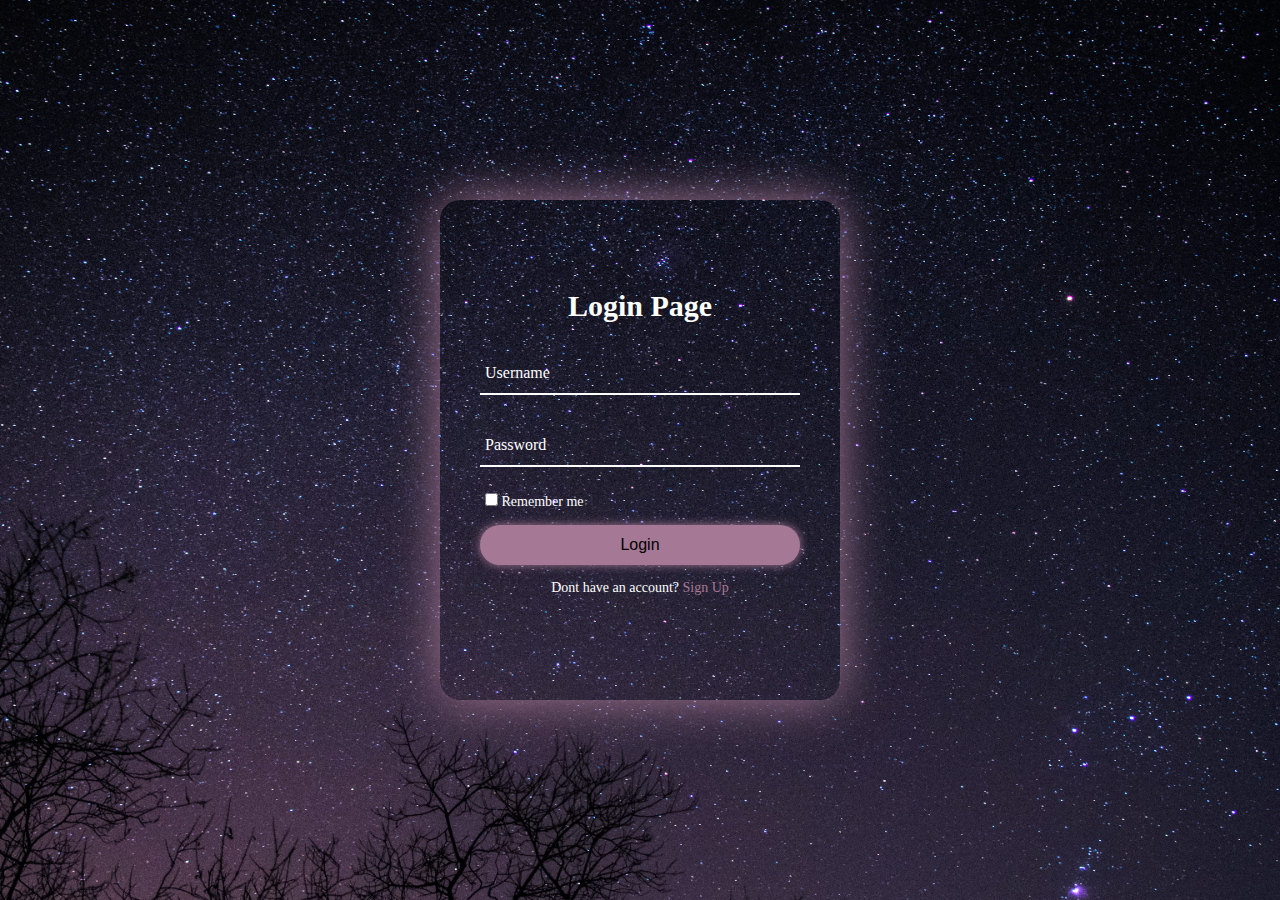
<file: index.html>
<!DOCTYPE html>
<html lang="en">
<head>
    <meta charset="UTF-8">
    <meta http-equiv="X-UA-Compatible" content="IE=edge">
    <meta name="viewport" content="width=device-width, initial-scale=1.0">
    <title>Login Page</title>
    <link rel="stylesheet" href="style.css">
</head>
<body>
    <div class="img-cont">
    <div class="main-container">
            <div class="main-form login">
            <form action="#">
                <h2>Login Page</h2>
                <div class="input-group">
                    <input type="text" required>
                    <label for="">Username</label>
                </div>
                <div class="input-group">
                    <input type="password" required>
                    <label for="">Password</label>
                </div>
                <div class="remember">
                    <label for="">
                        <input type="checkbox"> Remember me
                    </label>
                </div>
                <button type="submit">Login</button>
                <div class="signUp-link">
                    <p>
                        Dont have an account?
                    <a href="index1.html" class="signUp-link">Sign Up</a>
                    </p>
                </div>
            </form>
        </div>
    </div>
</div>
</body>
</html>
</file>
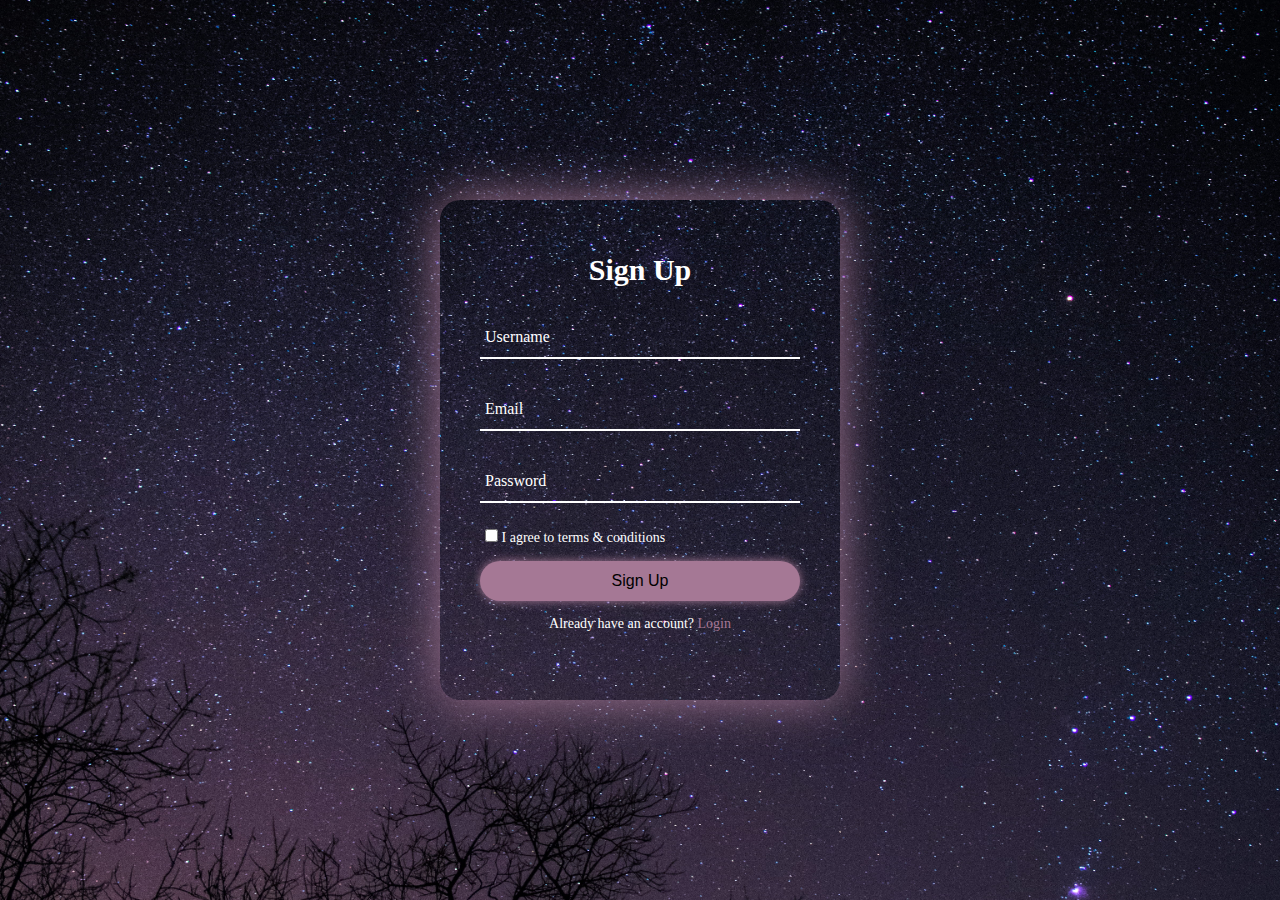
<file: index1.html>
<!DOCTYPE html>
<html lang="en">
<head>
    <meta charset="UTF-8">
    <meta http-equiv="X-UA-Compatible" content="IE=edge">
    <meta name="viewport" content="width=device-width, initial-scale=1.0">
    <title>SignUp Page</title>
    <link rel="stylesheet" href="style1.css">
</head>
<body>
    <div class="img-cont">
    <div class="main-container">
        <div class="main-form signUp">
            <form action="#">
                <h2>Sign Up</h2>
                <div class="input-group">
                    <input type="text" required>
                    <label for="">Username</label>
                </div>
                <div class="input-group">
                    <input type="text" required>
                    <label for="">Email</label> 
                </div>
                <div class="input-group">
                    <input type="password" required>
                    <label for="">Password</label>
                </div>
                <div class="remember">
                    <label for="">
                        <input type="checkbox"> I agree to terms & conditions
                    </label>
                </div>
                <button type="submit">Sign Up</button>
                <div class="loginBtn-link">
                    <p>
                        Already have an account?
                    <a href="index.html" class="loginBtn-link">Login</a>
                    </p>
                </div>
            </form>
        </div>
    </div>
</div>
</body>
</html>
</file>
<file: style.css>
*{
    margin: 0;
    padding: 0;
    box-sizing: border-box;
}

.img-cont{
    position: relative;
    background-image: url(./img/img1.jpg);
    height: 100vh;
    width: 100vw;
    background-repeat: no-repeat;
    background-size: cover;
    background-position: center;
}

body{
    min-height: 100vh;
    background-color: #000;
}

.main-container{
    position: absolute;
    top: 50%;
    left: 50%;
    transform: translate(-50%, -50%);
    height: 500px;
    width: 400px;
    background-color: transparent;
    border-radius: 20px;
    box-shadow: 0 0 50px #a57895;
    padding: 40px;
}

.main-container 

.main-form{
    display: flex;
    justify-content: center;
    align-items: center;
    height: 100%;
    width: 100%;
}

h2{
    font-size: 30px;
    text-align: center;
    color: #fff;
}

.input-group{
    position: relative;
    margin: 30px 0;
    border-bottom: 2px solid #fff;
}

.input-group label{
    position: absolute;
    top: 50%;
    left: 5px;
    transform: translateY(-50%);
    font-size: 16px;
    color: #fff;
    pointer-events: none;
    transition: 0.5s;
}

.input-group input{
    width: 320px;
    height: 40px;
    font-size: 16px;
    color: #fff;
    padding: 0 5px;
    background: transparent;
    border: none;
    outline: none;
}

.input-group input:focus~label,
.input-group input:valid~label{
    top: -5px;
}

.remember{
    margin: -5px 0 15px 5px;
}

.remember label{
    color: #fff;
    font-size: 14px;
}

.remember label input{
    accent-color: #a57895;
}

button{
    position: relative;
    width: 100%;
    height: 40px;
    background-color: #a57895;
    box-shadow: 0 0 10px #a57895;
    font-size: 16px;
    color: #000;
    font-weight: 500;
    cursor: pointer;
    border-radius: 30px;
    border: none;
    outline: none;
}

.signUp-link {
    font-size: 14px;
    text-align: center;
    margin: 15px 0;
}

.signUp-link p{
    color: #fff;
}

.signUp-link p a {
    color: #a57895;
    text-decoration: none;
    font-weight: 500;
}

.signUp-link p a:hover {
    text-decoration: underline;
}
</file>
<file: style1.css>
*{
    margin: 0;
    padding: 0;
    box-sizing: border-box;
}

.img-cont{
    position: relative;
    background-image: url(./img/img1.jpg);
    height: 100vh;
    width: 100vw;
    background-repeat: no-repeat;
    background-size: cover;
    background-position: center;
}

body{
    min-height: 100vh;
    background-color: #000;
}

.main-container{
    position: absolute;
    top: 50%;
    left: 50%;
    transform: translate(-50%, -50%);
    height: 500px;
    width: 400px;
    background-color: transparent;
    border-radius: 20px;
    box-shadow: 0 0 50px #a57895;
    padding: 40px;
}

.main-form{
    display: flex;
    justify-content: center;
    align-items: center;
    height: 100%;
    width: 100%;
}

h2{
    font-size: 30px;
    text-align: center;
    color: #fff;
}

.input-group{
    position: relative;
    margin: 30px 0;
    border-bottom: 2px solid #fff;
}

.input-group label{
    position: absolute;
    top: 50%;
    left: 5px;
    transform: translateY(-50%);
    font-size: 16px;
    color: #fff;
    pointer-events: none;
    transition: 0.5s;
}

.input-group input{
    width: 320px;
    height: 40px;
    font-size: 16px;
    color: #fff;
    padding: 0 5px;
    background: transparent;
    border: none;
    outline: none;
}

.input-group input:focus~label,
.input-group input:valid~label{
    top: -5px;
}

.remember{
    margin: -5px 0 15px 5px;
}

.remember label{
    color: #fff;
    font-size: 14px;
}

.remember label input{
    accent-color: #a57895;
}

button{
    position: relative;
    width: 100%;
    height: 40px;
    background-color: #a57895;
    box-shadow: 0 0 10px #a57895;
    font-size: 16px;
    color: #000;
    font-weight: 500;
    cursor: pointer;
    border-radius: 30px;
    border: none;
    outline: none;
}

.loginBtn-link {
    font-size: 14px;
    text-align: center;
    margin: 15px 0;
}

.loginBtn-link p{
    color: #fff;
}

.loginBtn-link p a{
    color: #a57895;
    text-decoration: none;
    font-weight: 500;
}

.loginBtn-link p a:hover{
    text-decoration: underline;
}
</file>
